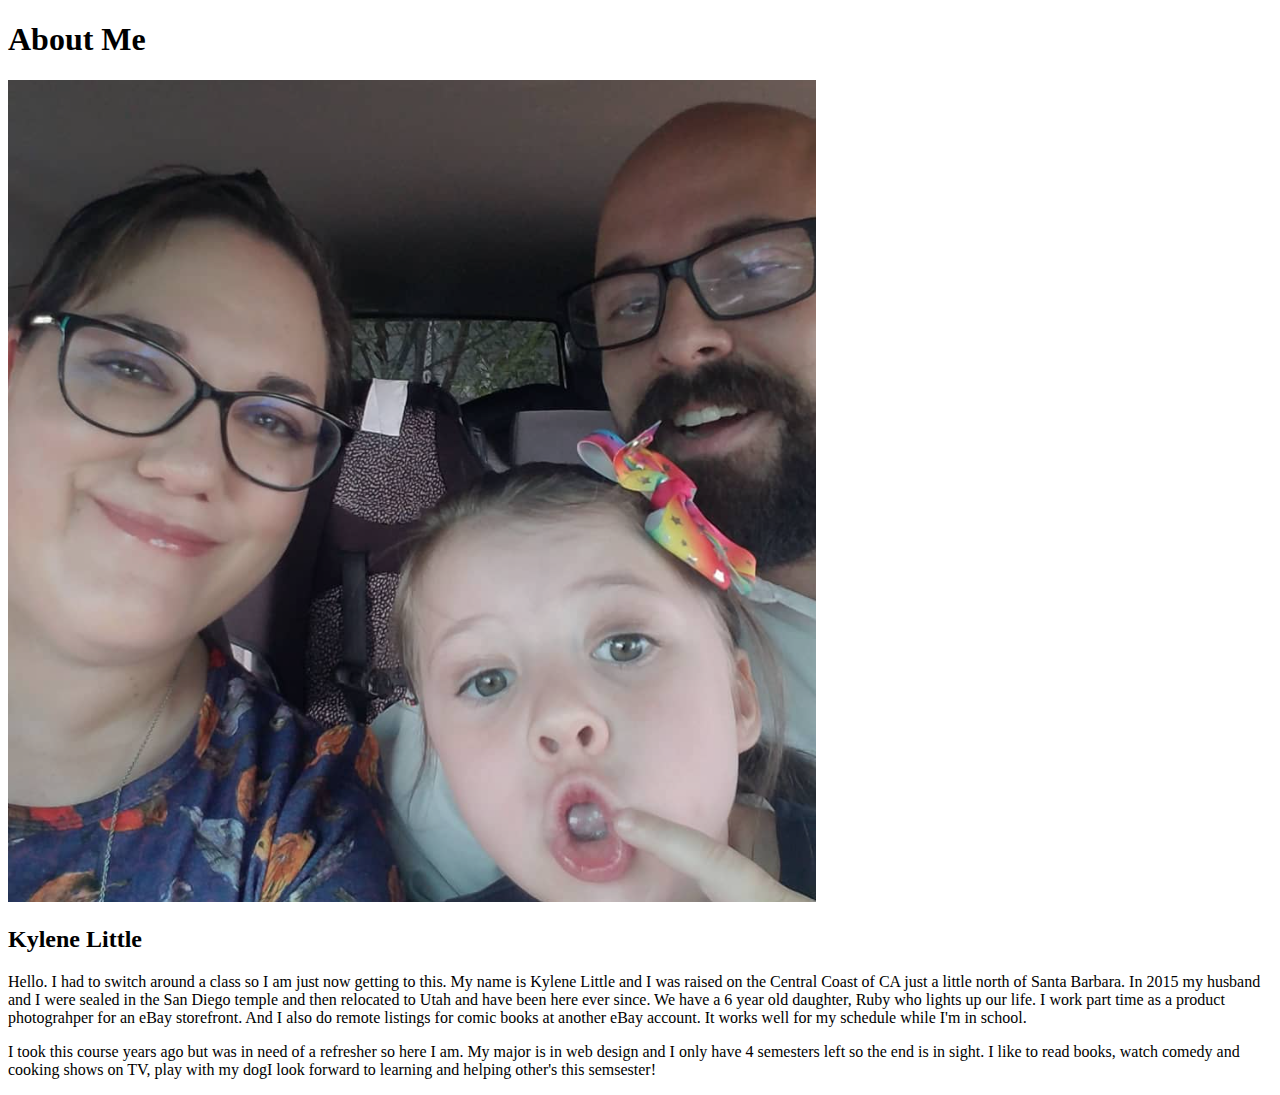
<file: aboutme/index.html>
<!DOCTYPE html>
<html lang="en">

<head>
    <meta charset="UTF-8">
    <meta http-equiv="X-UA-Compatible" content="IE=edge">
    <meta name="viewport" content="width=device-width, initial-scale=1.0">
    <title>About Me</title>
</head>

<body>
    <h1>About Me</h1>
    <img src="images/family.png" alt="Family Photo" />
    <h2>Kylene Little</h2>
    <p>Hello. I had to switch around a class so I am just now getting to this. My name is Kylene
        Little and I was raised on the Central Coast of CA just a little north of Santa Barbara. In 2015 my
        husband and I were sealed in the San Diego temple and then relocated to Utah and have been here ever
        since. We have a 6 year old daughter, Ruby who lights up our life. I work part time as a product photograhper
        for an eBay storefront. And I also do remote listings for comic books at another eBay account. It works well for my schedule
        while I'm in school.</p>
    <p>I took this course years ago but was in need of a refresher so here I am. My major is in web design and I only
        have
        4 semesters left so the end is in sight. I like to read books, watch comedy and cooking shows on TV, play with my dogI look forward to learning and helping other's this semsester!</p>
</body>

</html>
</file>
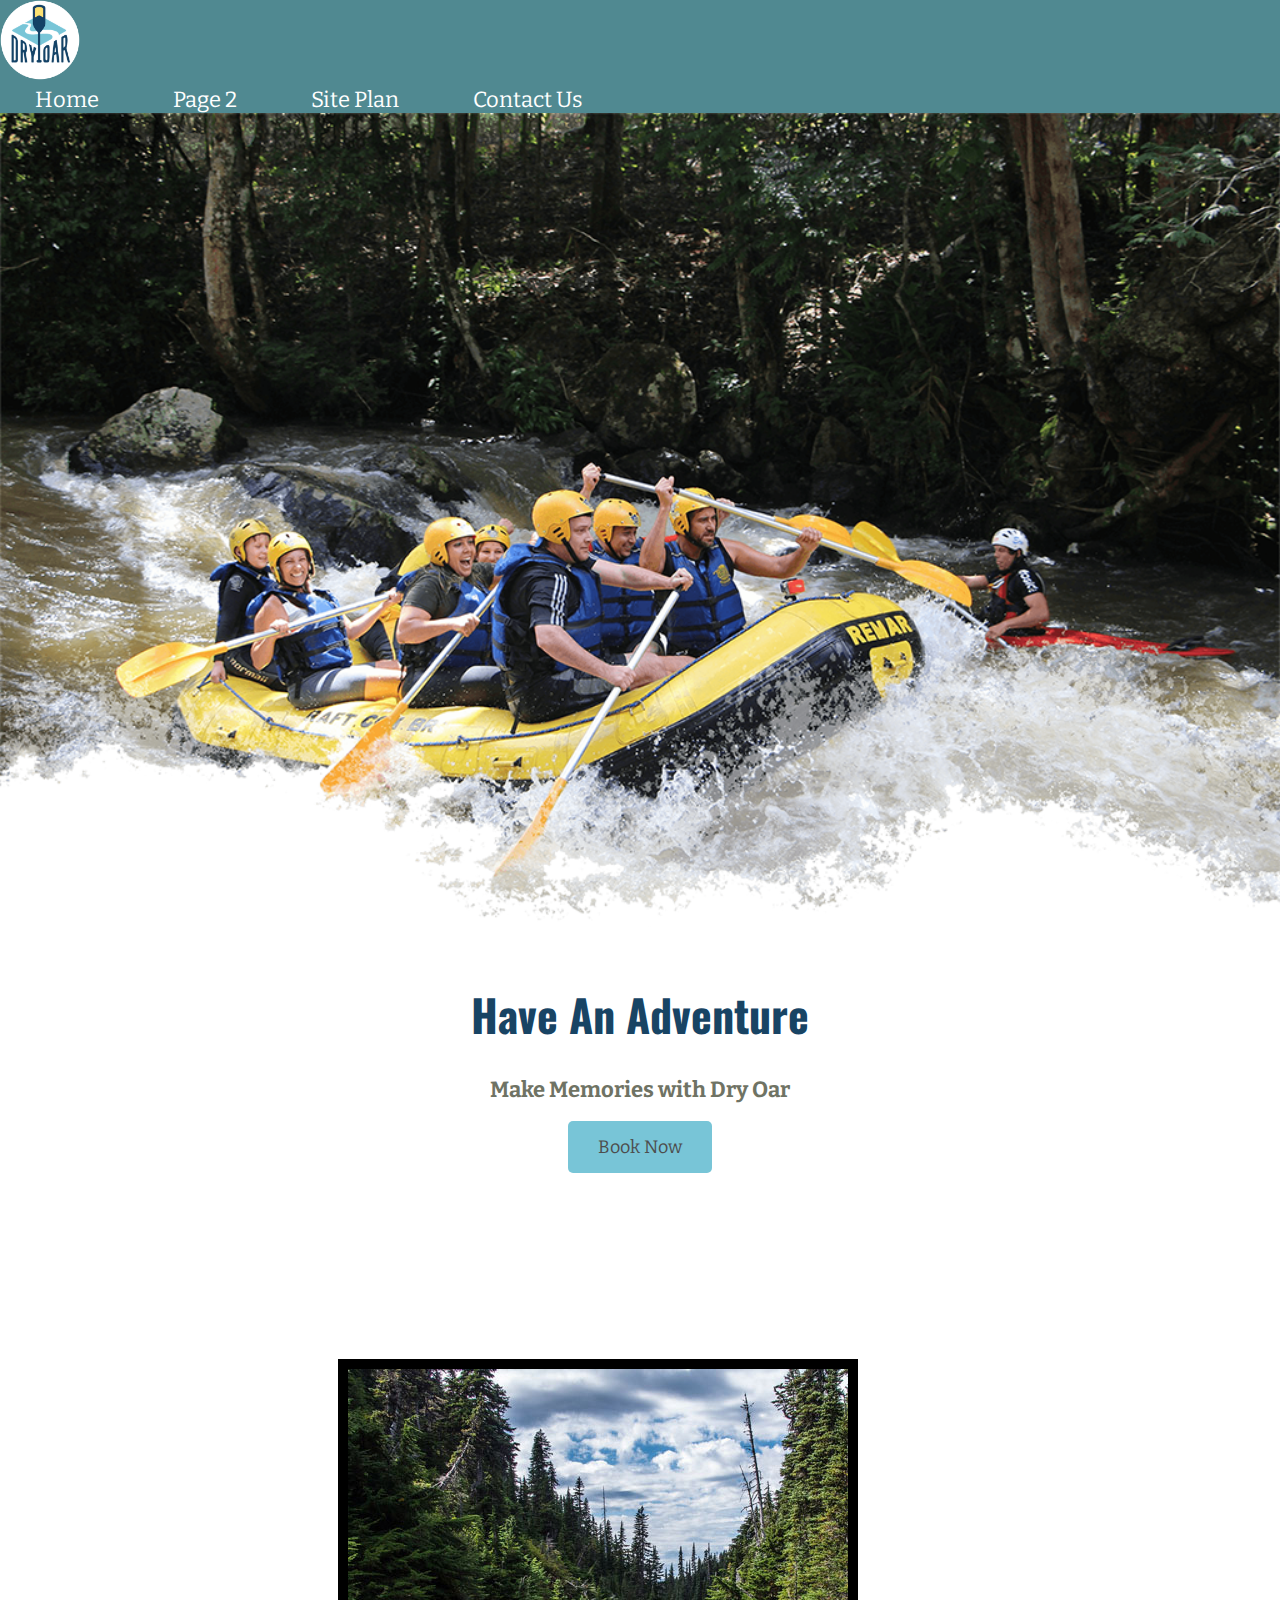
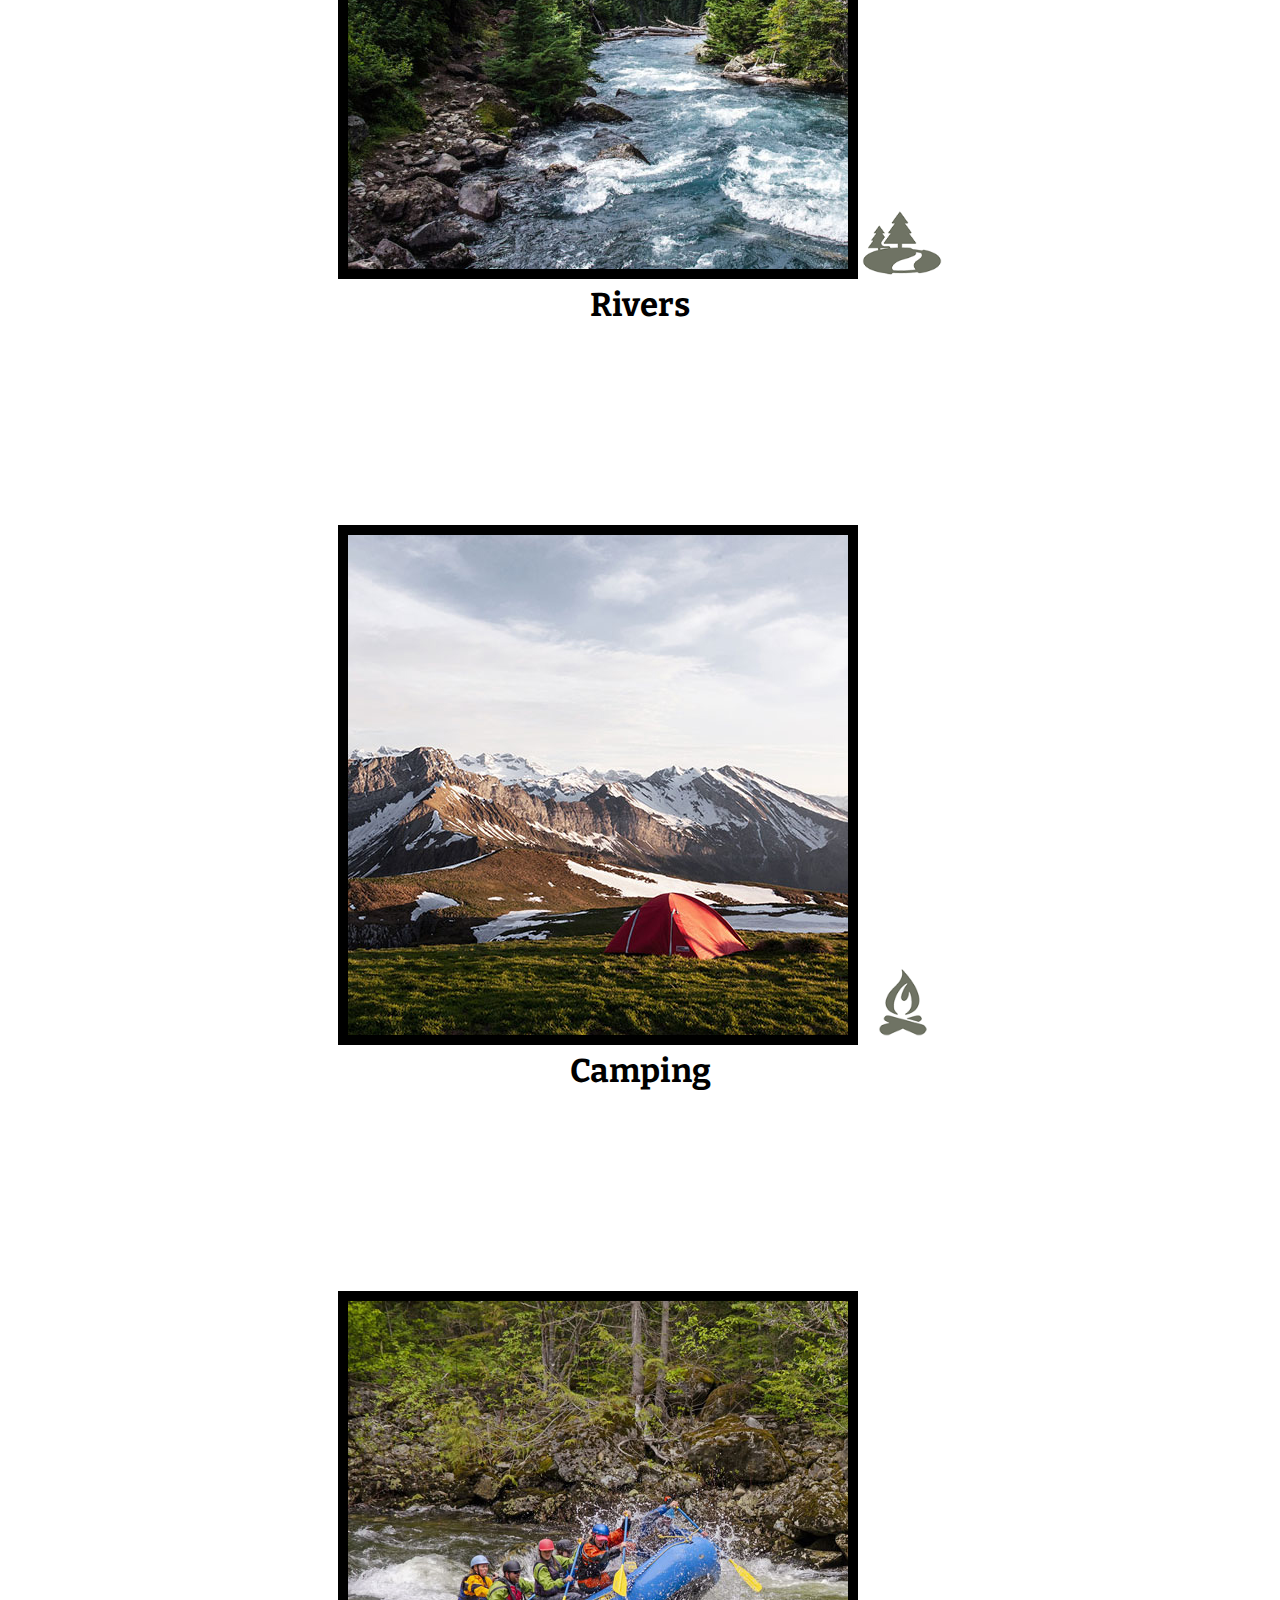
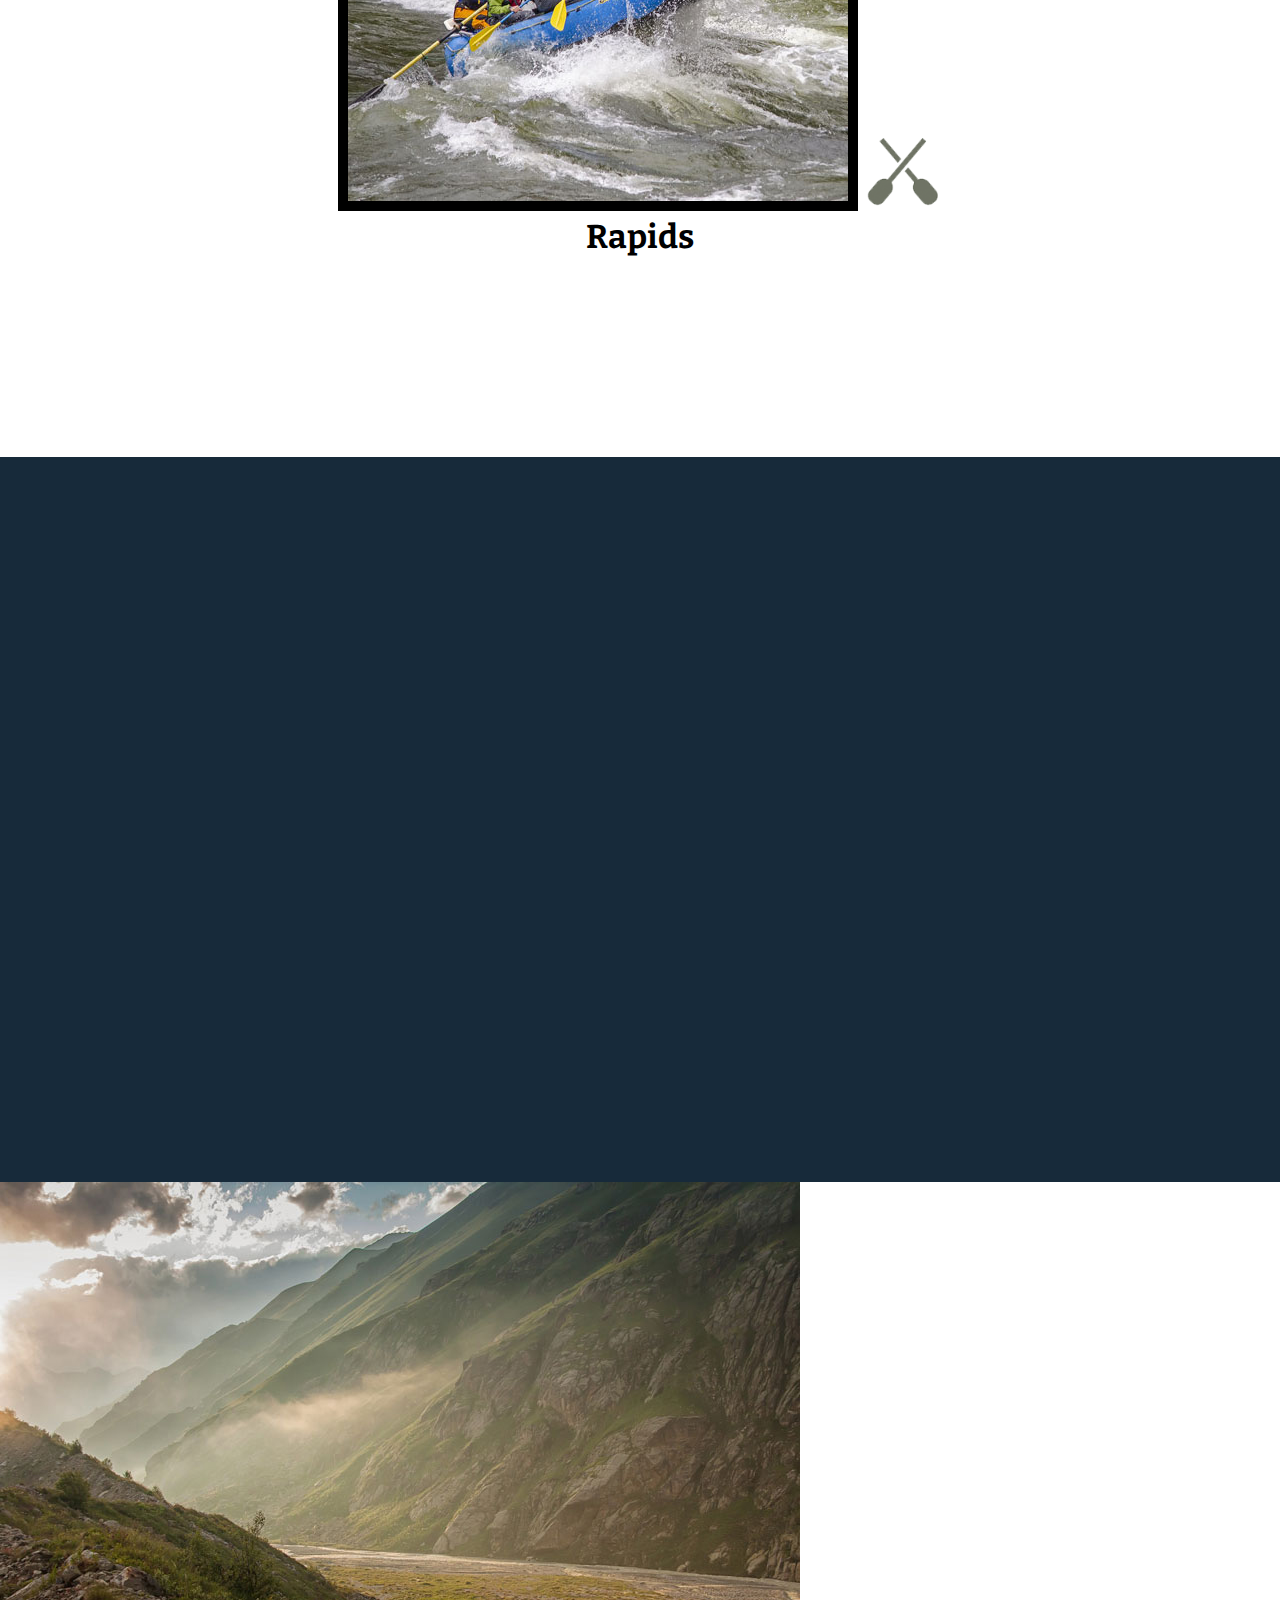
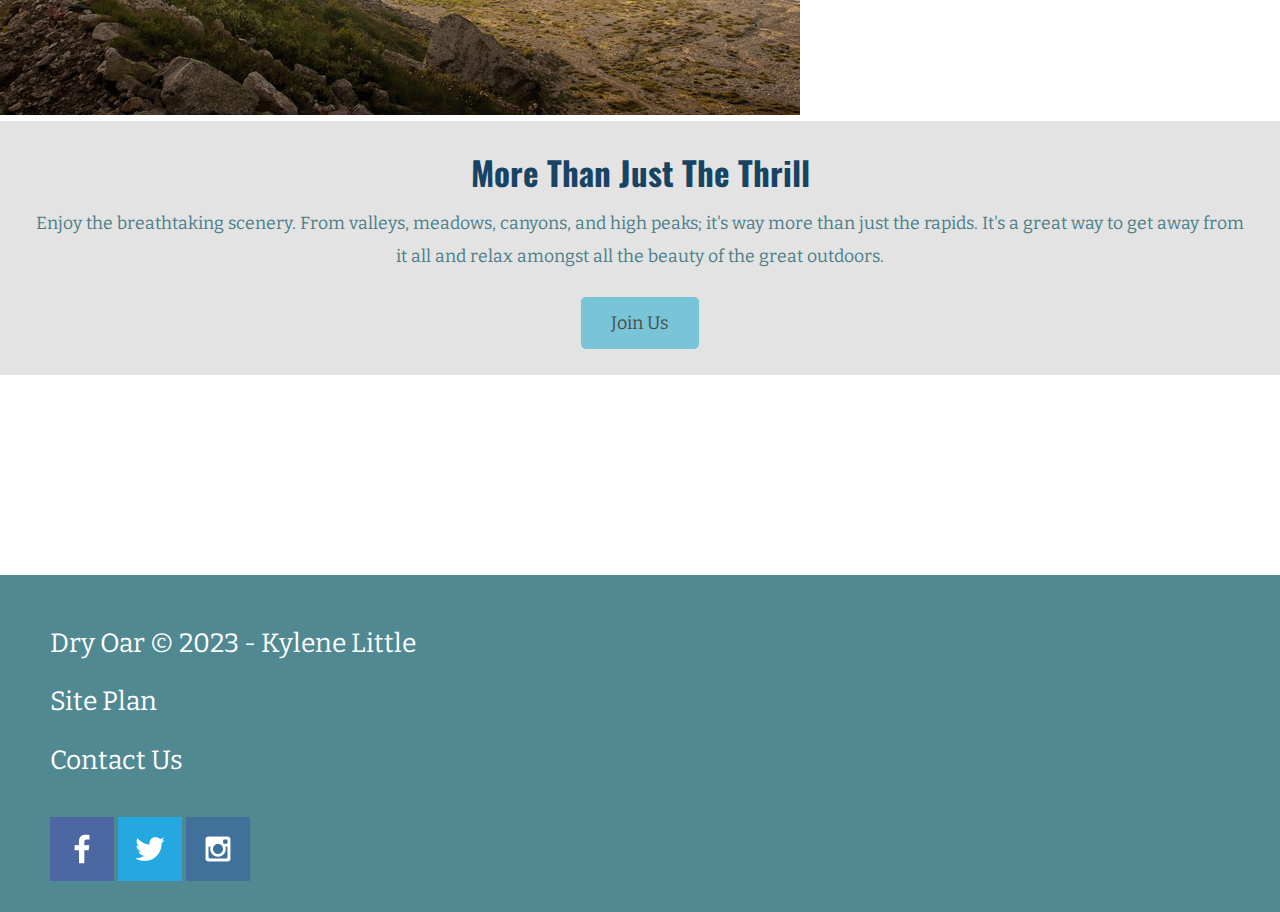
<file: wwr/index.html>
<!DOCTYPE html>
<html lang="en">
<head>
    <meta charset="UTF-8">
    <meta name="viewport" content="width=device-width, initial-scale=1.0">
    <title>Whitewater Rafting Vacations | Home</title>
    <link rel="stylesheet" href="styles/style.css">
</head>
<body>
    <div id="content">
    <header>
        <a id="logo_link" href="index.html">
            <img class="logo" src="images/logo.png" alt="Dry Oar Logo">
        </a>
        <nav>
            <a href="index.html">Home</a>
            <a href="#">Page 2</a>
            <a href="site-plan-rafting.html">Site Plan</a>
            <a href="contactus.html">Contact Us</a>
        </nav>
    </header>
    
         
   <div id="hero">
   <div id="hero-box">
    <img id="hero-img" src="images/hero.png" alt="People enjoying white water rafting">
</div>
<section id="hero-msg">
    <h1 class="home-title">Have An Adventure</h1>
    <h4>Make Memories with Dry Oar </h4>
    <div class='button-box'>
    <a class='book' href="contactus.html">Book Now</a>
    </div>
    </section>
</div>
<main class="home-grid">
    <section class="rivers-card">
        <img class="card-img" src="images/rivers.jpg" alt="river in forest">
        <img class="icon" src="images/river_icon.png" alt="river icon">
        <h2>Rivers</h2>
    </section>
    <section class="camping-card">
        <img class="card-img" src="images/camping.jpg" alt="tent in mountains">
        <img class="icon" src="images/fire_icon.png" alt="fire icon">
        <h2>Camping</h2>
    </section>
    <section class="rapids-card">
        <img class="card-img" src="images/rapids.jpg" alt="rafting boat">
        <img class="icon" src="images/oars.png" alt="oars icon">
        <h2>Rapids</h2>
    </section> 
    <div id="background"></div> 
   <img class="mountains" src="images/mountains.jpg" alt="Misty mountains">
    <section class="msg">
        <h2>More Than Just The Thrill</h2>
        <p>Enjoy the breathtaking scenery. From valleys, meadows, canyons, and high peaks; it's way more than just the rapids. It's a great way to get away from it all and relax amongst all the beauty of the great outdoors. </p>
        <a class='join' href="rivers.html">Join Us</a>
    </section>  
</main>
<footer>
    <p>Dry Oar &copy; 2023 - Kylene Little</p>
    <p><a href="site-plan-rafting.html">Site Plan</a></p>
    <p><a href="contactus.html">Contact Us</a></p>
    <div class="social">
        <a href="https://facebook.com" target="_blank">
            <img src="images/facebook.png" alt="fb icon">
        </a>
        <a href="https://twitter.com" target="_blank">
            <img src="images/twitter.png" alt="twitter icon">
        </a>
        <a href="https://instagram.com" target="_blank">
            <img src="images/instagram.png" alt="instagram icon">
            </a>
    </div>
</footer>
</div>
</body>
</html>
</file>
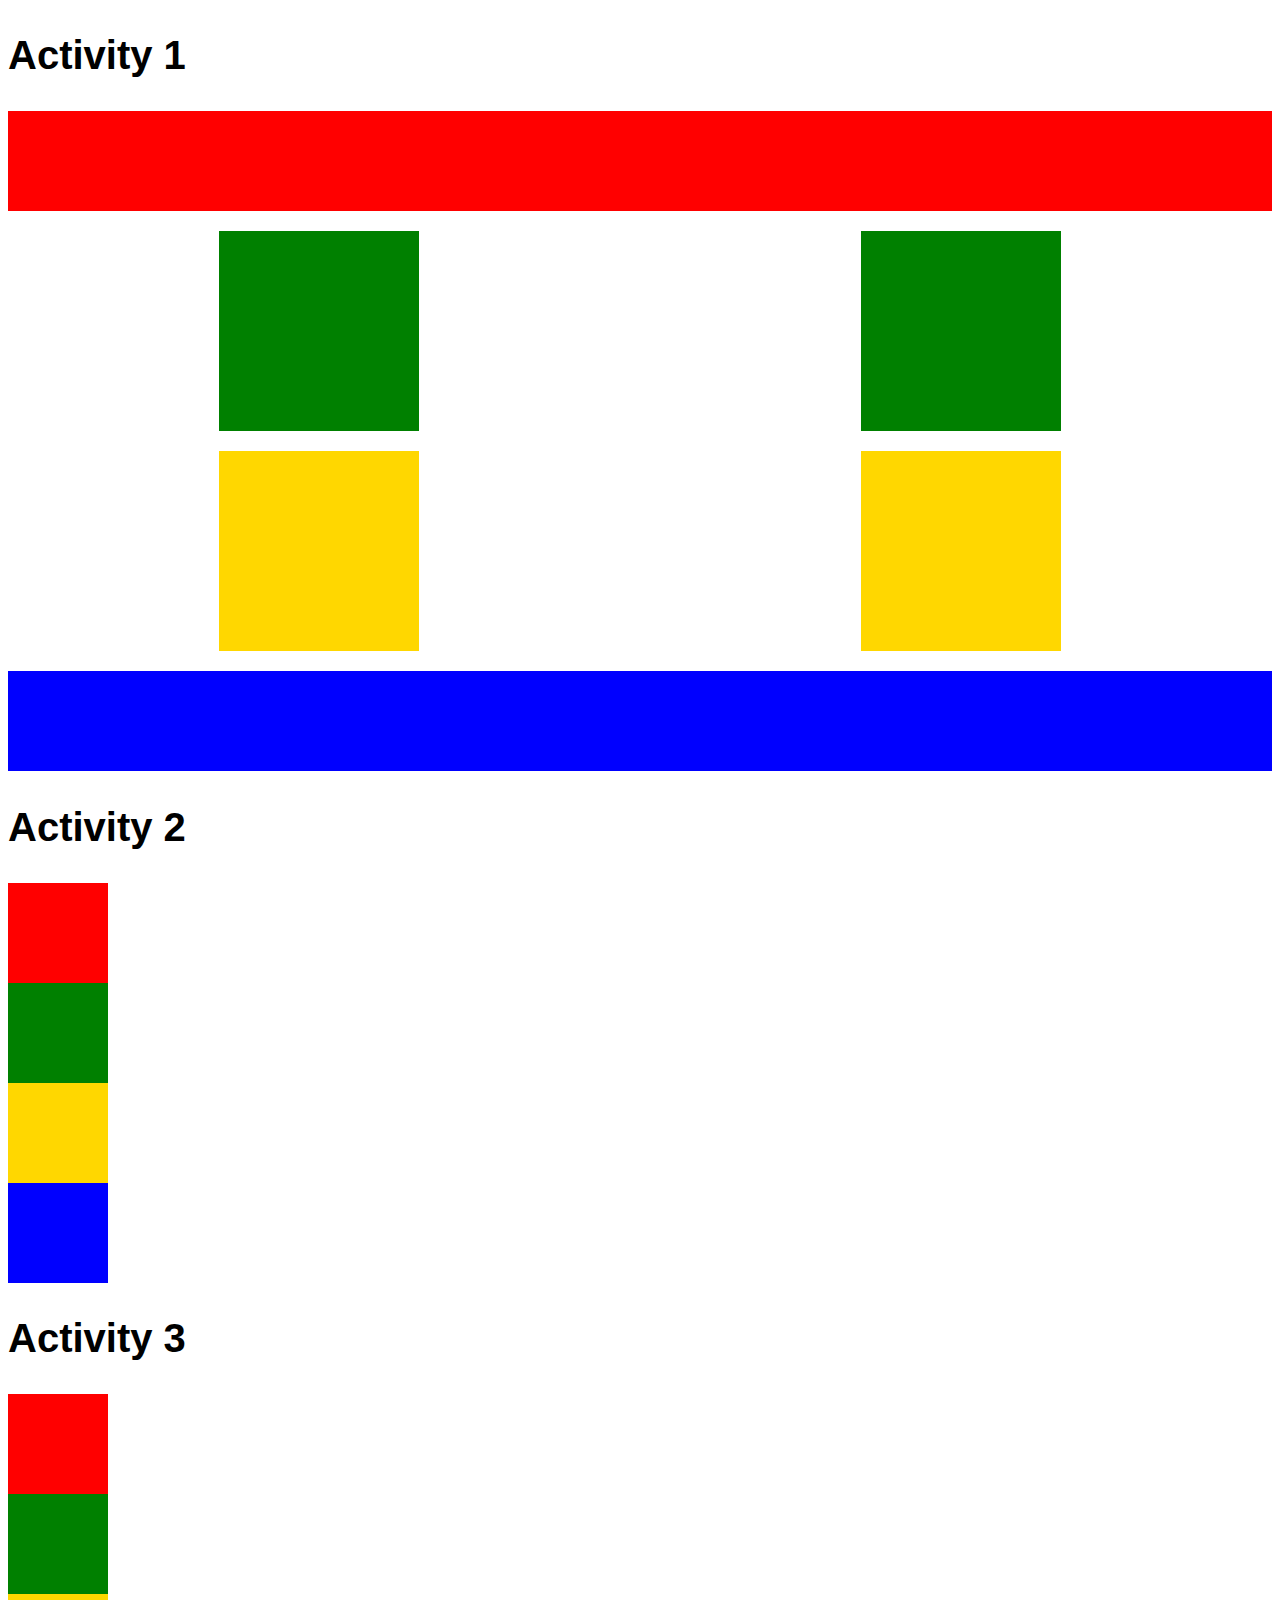
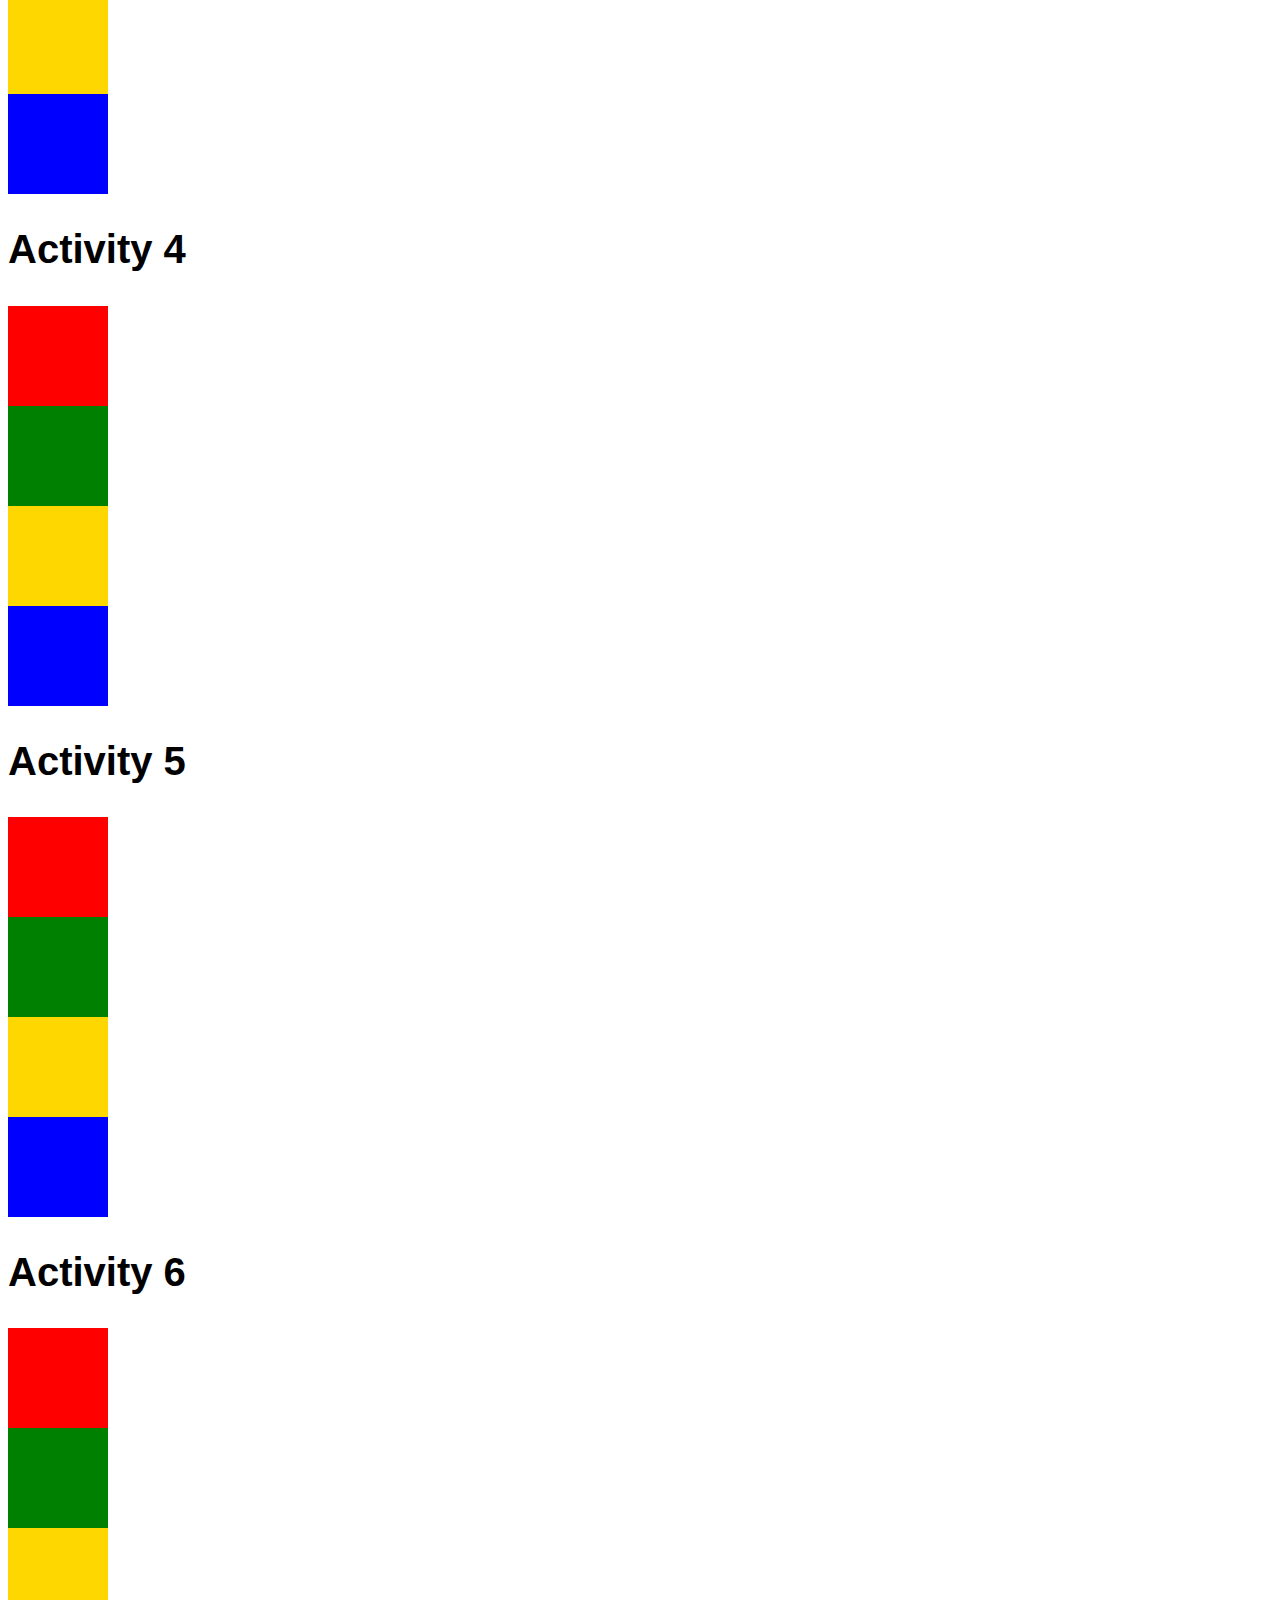
<file: positioning.html>
<!DOCTYPE html>
<html lang="en">
<head>
    <meta charset="UTF-8">
    <meta name="viewport" content="width=device-width, initial-scale=1.0">
    <title>Positioning Activity</title>
    <link rel="stylesheet" type="text/css" href="positionstyles.css"/>
</head>
<body>
   <div class="activity">
    <h2>Activity 1</h2>
    <div class="content1" >
        <div class="red1" ></div>
        <div class="green1" ></div>
        <div class="green1" ></div>
        <div class="yellow1"></div>
        <div class="yellow1"></div>
        <div class="blue1"></div>
    </div>
</div>
    <div class="activity">
        <h2>Activity 2</h2>
        <div class="content2" >
            <div class="red2" ></div>
            <div class="green2" ></div>
            <div class="yellow2"></div>
            <div class="blue2"></div>
        </div>
</div>
<div class="activity">
    <h2>Activity 3</h2>
    <div class="content3" >
        <div class="red3" ></div>
        <div class="green3" ></div>
        <div class="yellow3"></div>
        <div class="blue3"></div>
    </div>
</div>
<div class="activity">
    <h2>Activity 4</h2>
    <div class="content4" >
        <div class="red4" ></div>
        <div class="green4" ></div>
        <div class="yellow4"></div>
        <div class="blue4"></div>
    </div>
</div>
<div class="activity">
    <h2>Activity 5</h2>
    <div class="content5" >
        <div class="red5" ></div>
        <div class="green5" ></div>
        <div class="yellow5"></div>
        <div class="blue5"></div>
    </div>
</div>
<div class="activity">
    <h2>Activity 6</h2>
    <div class="content6" >
        <div class="red6" ></div>
        <div class="green6" ></div>
        <div class="yellow6"></div>
        <div class="blue6"></div>
    </div>
</div>
</body>
</html>
</file>
<file: wwr/styles/style.css>
@import url('https://fonts.googleapis.com/css2?family=Bitter&family=M+PLUS+Rounded+1c:wght@700&display=swap');
@import url('https://fonts.googleapis.com/css2?family=Oswald:wght@200;300;400;500;600;700&display=swap');

#content {
    margin: 0 auto;
    max-width: 1600px;
}

nav a {
    text-align: center;
    color: #ffffff;
    text-decoration: none;
    padding: 35px;
}

nav a:hover {
    background-color: #345a5f;
    color: #aba9a9;
}

#hero-msg h1 {
    text-align: center;
}

#hero-msg h4 {
    text-align: center;
}

#hero-img {
    width: 100%;
}

#logo_link {
    padding-top: 5px;
}

.home-title {
    color: #184464;
    font-family: 'Oswald', Verdana, sans-serif;
    font-size: 2em;
    margin-top: 10px;
}

.button-box {
    text-align: center;
}

.icon {
    width: 80px;
    padding-top: 10px;
}

.logo {
    width: 80px;
}

main section {
    text-align: center;
}

main section img {
    box-sizing: border-box;
}

#background {
    height: 725px;
    background-color: #172A3A;
}

header {
    background-color: #508991;
}

body {
    background-color: #ffffff;
    font-family: 'Bitter', Georgia, serif;
    font-size: 22px;
    margin: 0;
    padding: 0;
}

h2 {
    margin: 0;
}

h4 {
    color: #6f7364;
}

.book,
.join {
    background-color: #78c5d7;
    color: #4d4d4d;
    text-decoration: none;
    font-size: 18px;
    padding: 15px 30px;
    margin-top: 50px;
    border-radius: 5px;
}

.rivers-card,
.camping-card,
.rapids-card {
    margin: 200px 0;
}

.card-img {
    border: 10px solid black;
}

.book:hover {
    background-color: #4c7d88;
    color: #ffffff;
}

.join:hover {
    background-color: #4c7d88;
    color: #ffffff;
}

.msg {
    background-color: #e3e3e3;
    line-height: 1.5em;
    padding: 35px;
}

.msg h2 {
    color: #184464;
    font-family: 'Oswald', Verdana, sans-serif;
}

.msg p {
    color: #4c7d88;
    font-size: .8em;
    padding-bottom: 15px;
}

footer {
    background-color: #508991;
    color: #ffffff;
    padding: 25px 50px;
    margin-top: 200px;
}

footer a {
    color: #ffffff;
    text-decoration: none;
}

footer a:hover {
    color: #aba9a9;
}

footer p {
    font-size: 1.2em;
}

footer p a:hover {
    text-decoration: underline;
}

footer .social img {
    padding-top: 15px;
}
</file>
<file: positionstyles.css>
h2 {
  color: black;
  font-family: Arial, Helvetica, sans-serif;
  font-size: 40px;
}

.content1 {
  display: grid;
  grid-template-columns: 1fr 1fr;
  justify-items: center;
  gap: 20px;
}

.red1 {
  width: 100%;
  height: 100px;
  background-color: red;
  grid-column: 1/3;

}

.green1 {
  width: 200px;
  height: 200px;
  background-color: green;

}

.yellow1 {
  width: 200px;
  height: 200px;
  background-color: gold;
}

.blue1 {
  width: 100%;
  height: 100px;
  background-color: blue;
  grid-column: 1/3;
}

content2 {
  display: grid;
  grid-template-columns: 50px 50px 50px 50px 50px;
  
}

.red2 {
  width: 100px;
  height: 100px;
  background-color: red;
}

.green2 {
  width: 100px;
  height: 100px;
  background-color: green;
}

.yellow2 {
  width: 100px;
  height: 100px;
  background-color: gold;

}

.blue2 {
  width: 100px;
  height: 100px;
  background-color: blue;
  margin: -50 0 0 150px;
}

.content3 {}

.red3 {
  width: 100px;
  height: 100px;
  background-color: red;

}

.green3 {
  width: 100px;
  height: 100px;
  background-color: green;
}

.yellow3 {
  width: 100px;
  height: 100px;
  background-color: gold;
}

.blue3 {
  width: 100px;
  height: 100px;
  background-color: blue;

}

.content4 {
  /* This is the parent of the activity 4 boxes. */
  height: 400px;
}

.red4 {
  width: 100px;
  height: 100px;
  background-color: red;
}

.green4 {
  width: 100px;
  height: 100px;
  background-color: green;
}

.yellow4 {
  width: 100px;
  height: 100px;
  background-color: gold;
}

.blue4 {
  width: 100px;
  height: 100px;
  background-color: blue;
}

.content5 {
  /* This is the parent of the activity 5 boxes. */
  height: 400px;
}

.red5 {
  width: 100px;
  height: 100px;
  background-color: red;
}

.green5 {
  width: 100px;
  height: 100px;
  background-color: green;

}

.yellow5 {
  width: 100px;
  height: 100px;
  background-color: gold;

}

.blue5 {
  width: 100px;
  height: 100px;
  background-color: blue;
}

.content6 {
  /* This is the parent of the activity 6 boxes. */
}

.red6 {
  width: 100px;
  height: 100px;
  background-color: red;
}

.green6 {
  width: 100px;
  height: 100px;
  background-color: green;
}

.yellow6 {
  width: 100px;
  height: 100px;
  background-color: gold;
}

.blue6 {
  width: 100px;
  height: 100px;
  background-color: blue;
}
</file>
